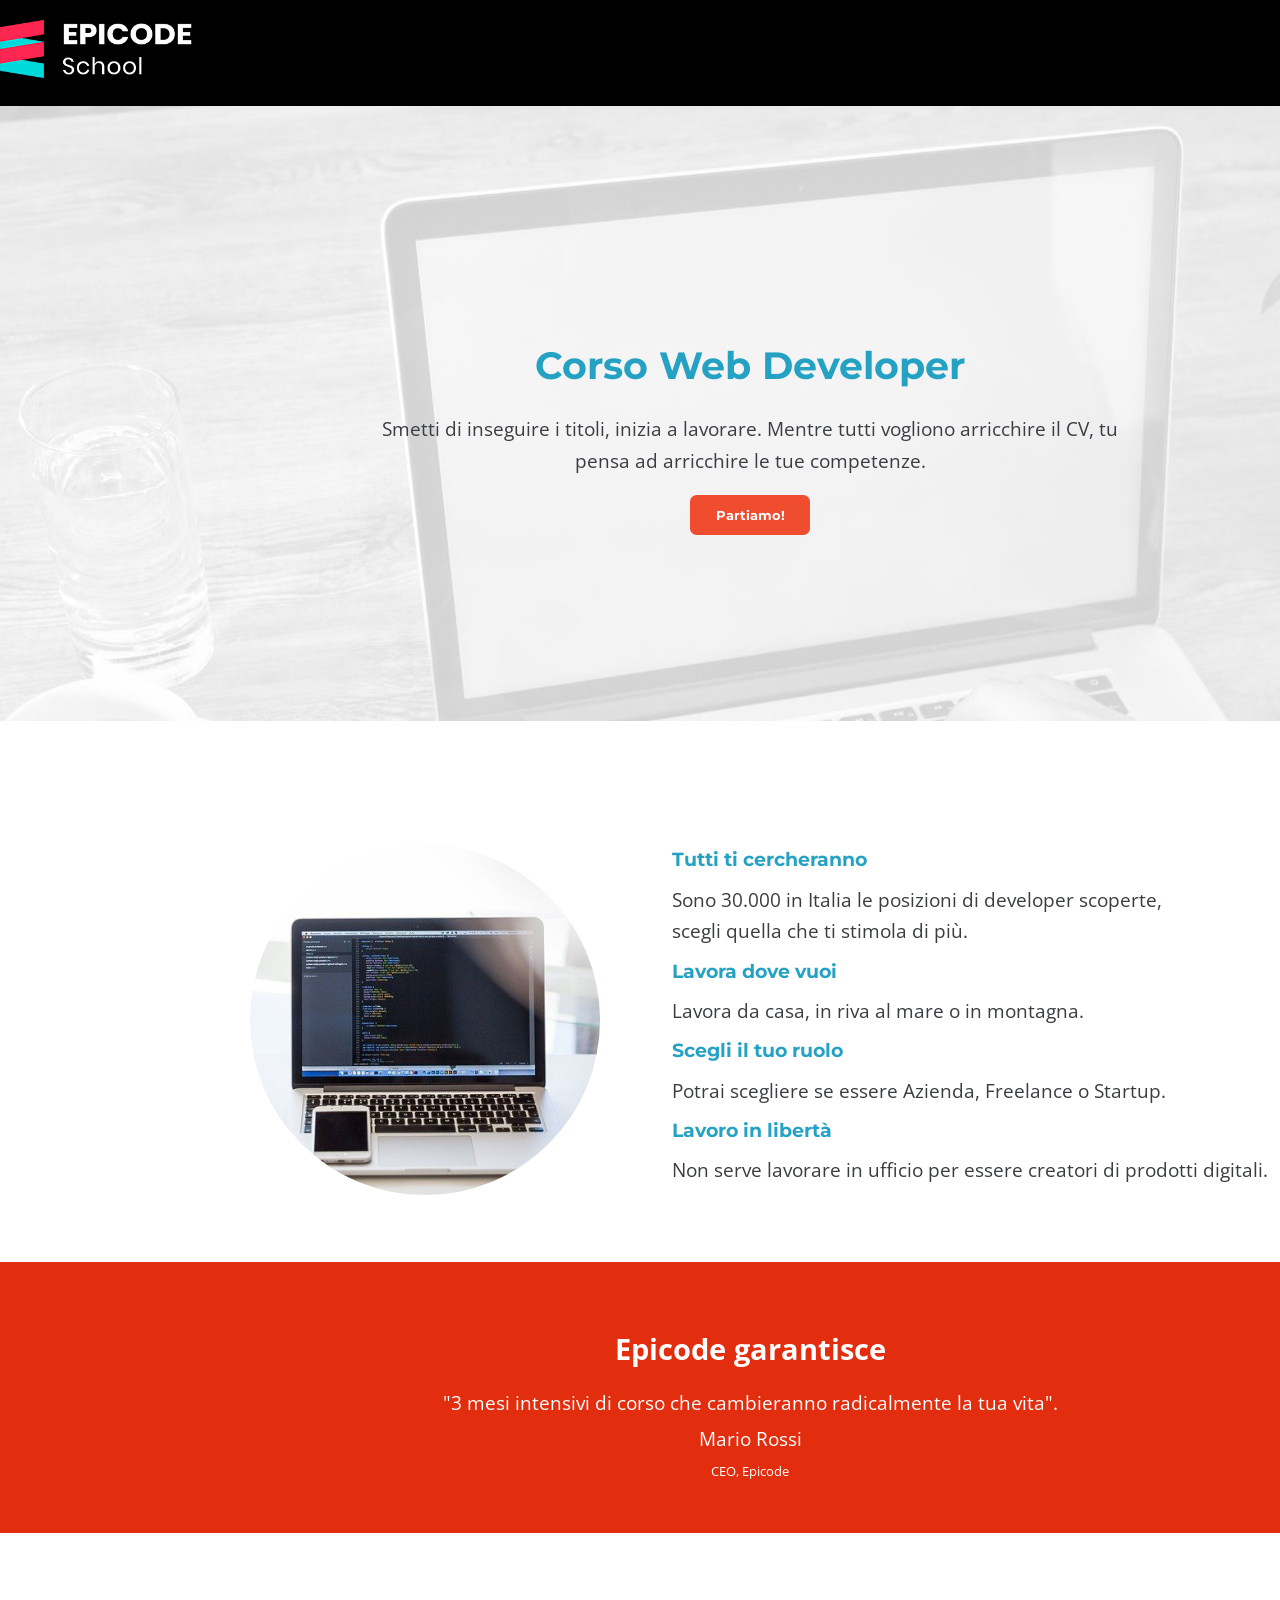
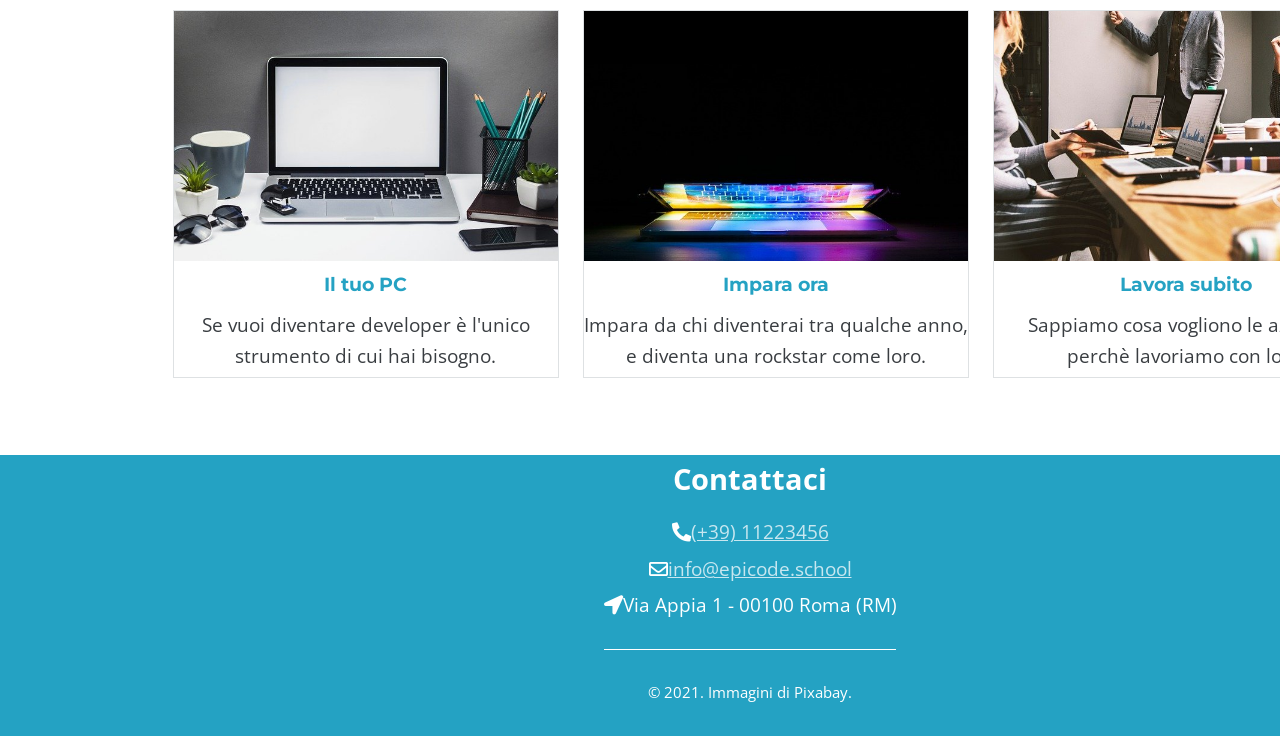
<file: versioneDesktop/index.html>
<!doctype html>
<html lang="en">
  <head>
    <meta charset="UTF-8" />
    <meta name="viewport" content="width=device-width, initial-scale=1.0" />
    <title>versionDesktop</title>

    <!-- Link Font imported from Google Font -->
    <link rel="preconnect" href="https://fonts.googleapis.com" />
    <link rel="preconnect" href="https://fonts.gstatic.com" crossorigin />
    <link
      href="https://fonts.googleapis.com/css2?family=Montserrat:wght@700&family=Open+Sans:wght@400;600&display=swap"
      rel="stylesheet"
    />

    <!-- Link Icons imported from FontAwesome -->
    <link
      rel="stylesheet"
      href="https://cdnjs.cloudflare.com/ajax/libs/font-awesome/5.15.4/css/all.min.css"
      integrity="sha512-1ycn6IcaQQ40/MKBW2W4Rhis/DbILU74C1vSrLJxCq57o941Ym01SwNsOMqvEBFlcgUa6xLiPY/NS5R+E6ztJQ=="
      crossorigin="anonymous"
      referrerpolicy="no-referrer"
    />

    <!-- Link local CSS -->
    <link rel="stylesheet" href="./css/reset.css" />
    <link rel="stylesheet" href="./css/style.css" />
  </head>
  <body>
    <section id="mainSection">
      <header>
        <div>
          <img src="./images/logo.png" alt="logoEpicode" />
        </div>
      </header>
      <main>
        <article id="introduction">
          <h1>Corso Web Developer</h1>
          <p>
            Smetti di inseguire i titoli, inizia a lavorare. Mentre tutti
            vogliono arricchire il CV, tu <br />
            pensa ad arricchire le tue competenze.
          </p>
          <button>Partiamo!</button>
        </article>
        <article id="pros">
          <div>
            <img src="./images/notebook.jpg" />
            <h5>Tutti ti cercheranno</h5>
            <p>
              Sono 30.000 in Italia le posizioni di developer scoperte,<br />
              scegli quella che ti stimola di più.
            </p>
            <h5>Lavora dove vuoi</h5>
            <p>Lavora da casa, in riva al mare o in montagna.</p>
            <h5>Scegli il tuo ruolo</h5>
            <p>Potrai scegliere se essere Azienda, Freelance o Startup.</p>
            <h5>Lavoro in libertà</h5>
            <p>
              Non serve lavorare in ufficio per essere creatori di prodotti
              digitali.
            </p>
          </div>
        </article>
        <article id="ceo">
          <h3>Epicode garantisce</h3>
          <p>
            "3 mesi intensivi di corso che cambieranno radicalmente la tua
            vita".
          </p>
          <p>Mario Rossi</p>
          <p id="signature">CEO, Epicode</p>
        </article>
        <article id="sections">
          <div id="photo1">
            <img src="./images/foto1.jpg" />
            <h6>Il tuo PC</h6>
            <p>
              Se vuoi diventare developer è l'unico<br />
              strumento di cui hai bisogno.
            </p>
          </div>
          <div id="photo2">
            <img src="./images/foto2.jpg" />
            <h6>Impara ora</h6>
            <p>
              Impara da chi diventerai tra qualche anno,<br />
              e diventa una rockstar come loro.
            </p>
          </div>

          <div id="photo3">
            <img src="./images/foto3.jpg" />
            <h6>Lavora subito</h6>
            <p>
              Sappiamo cosa vogliono le aziende,<br />
              perchè lavoriamo con loro.
            </p>
          </div>
        </article>
      </main>
      <footer>
        <footer>
          <section>
            <h4>Contattaci</h4>
            <p>
              <i class="fas fa-phone-alt"></i><a href="#">(+39) 11223456</a>
            </p>
            <p>
              <i class="far fa-envelope"></i><a href="#">info@epicode.school</a>
            </p>
            <p>
              <i class="fas fa-location-arrow"></i>Via Appia 1 - 00100 Roma (RM)
            </p>
          </section>
          <div>
            <address>© 2021. Immagini di Pixabay.</address>
          </div>
        </footer>
      </footer>
    </section>
  </body>
</html>
</file>
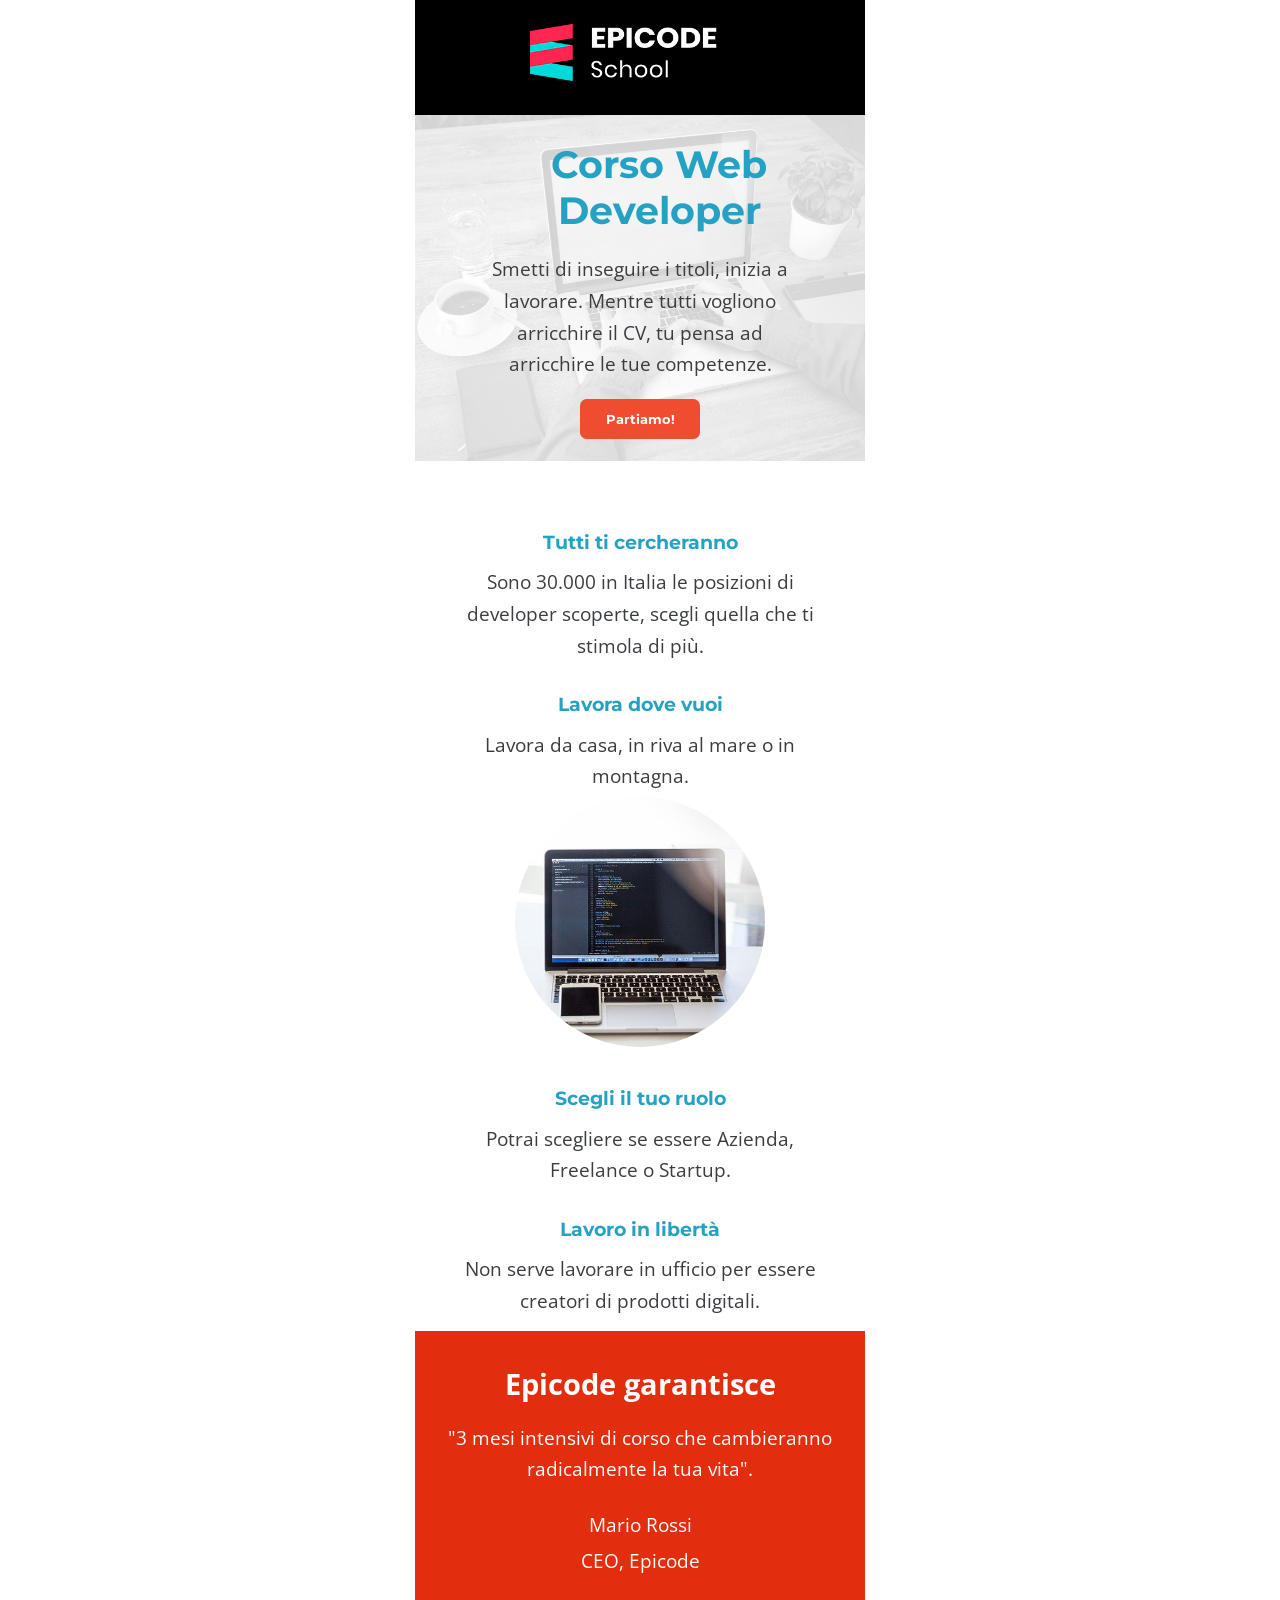
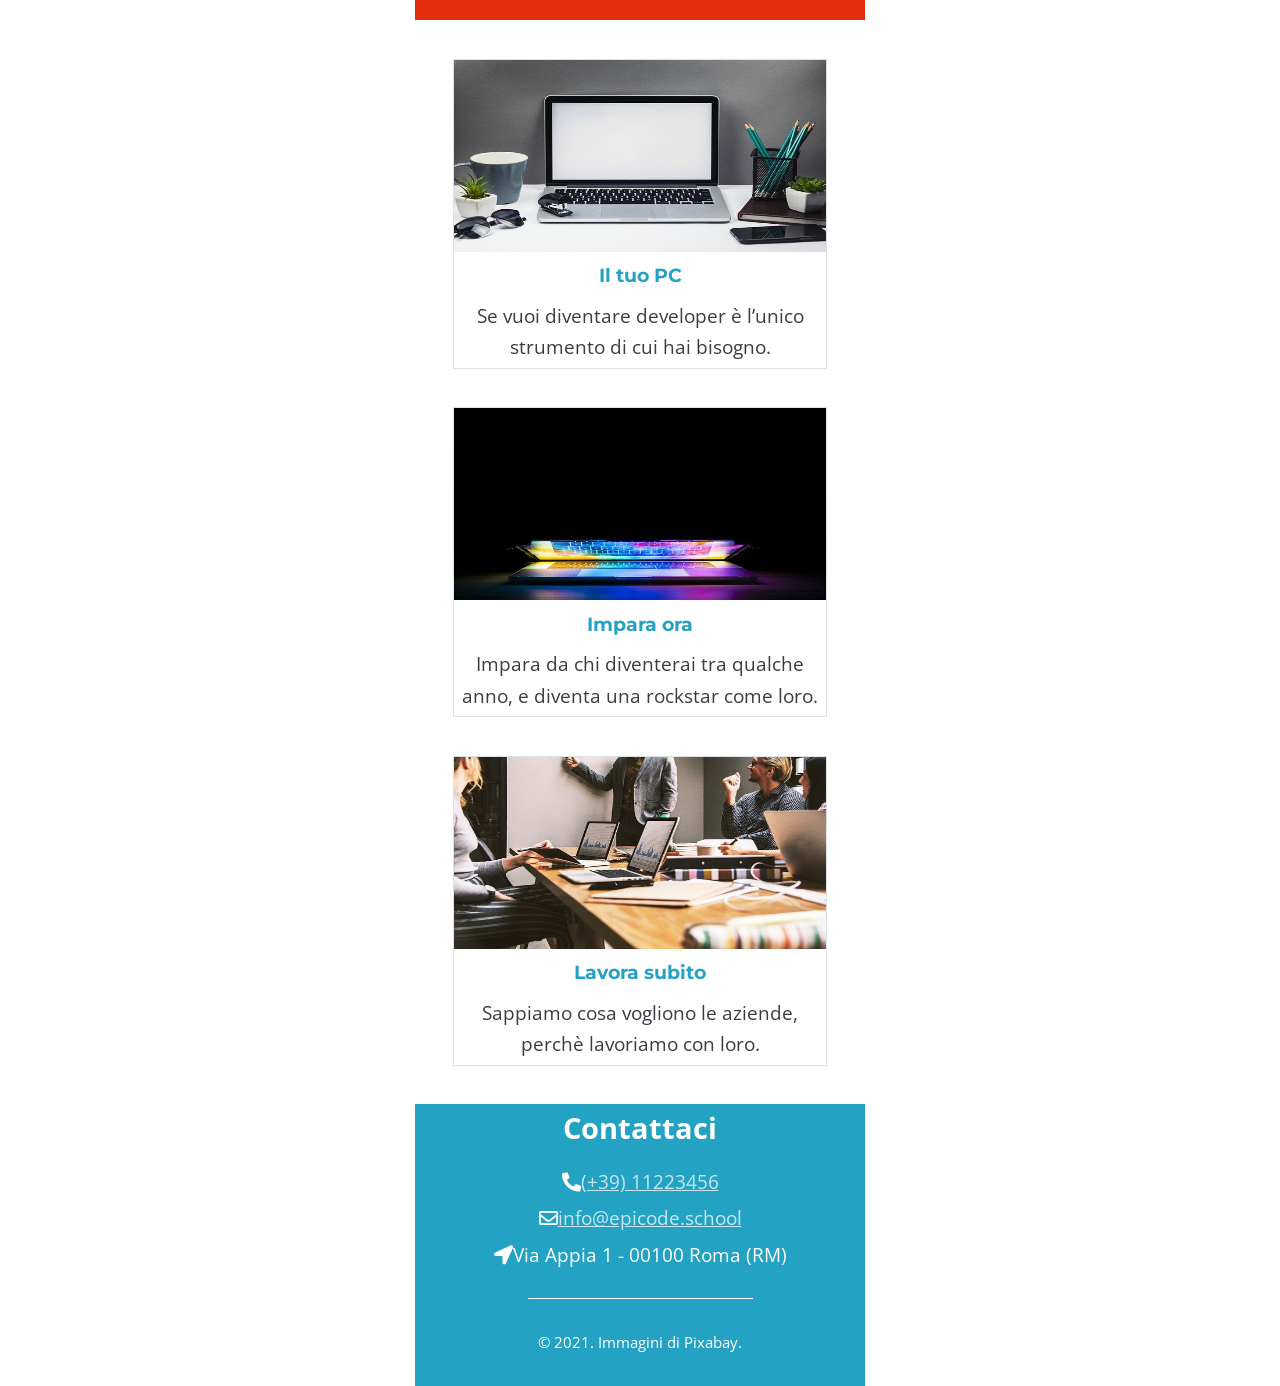
<file: versionMobile/index.html>
<!doctype html>
<html lang="en">
  <head>
    <meta charset="UTF-8" />
    <meta name="viewport" content="width=device-width, initial-scale=1.0" />
    <title>versionMobile</title>

    <!-- Link Font imported from Google Font -->
    <link rel="preconnect" href="https://fonts.googleapis.com" />
    <link rel="preconnect" href="https://fonts.gstatic.com" crossorigin />
    <link
      href="https://fonts.googleapis.com/css2?family=Montserrat:wght@700&family=Open+Sans:wght@400;600&display=swap"
      rel="stylesheet"
    />

    <!-- Link Icons imported from FontAwesome -->
    <link
      rel="stylesheet"
      href="https://cdnjs.cloudflare.com/ajax/libs/font-awesome/5.15.4/css/all.min.css"
      integrity="sha512-1ycn6IcaQQ40/MKBW2W4Rhis/DbILU74C1vSrLJxCq57o941Ym01SwNsOMqvEBFlcgUa6xLiPY/NS5R+E6ztJQ=="
      crossorigin="anonymous"
      referrerpolicy="no-referrer"
    />

    <!-- Link local CSS -->
    <link rel="stylesheet" href="./css/reset.css" />
    <link rel="stylesheet" href="./css/style.css" />
  </head>
  <body>
    <section id="mainColumn">
      <header>
        <!-- HEADER -->
        <div id="divHeader">
          <img id="logoEpicode" src="./images/logo.png" alt="logoEpicode" />
        </div>
      </header>
      <main>
        <!-- MAIN -->
        <div id="divIntroduction">
          <h1>Corso Web Developer</h1>
          <p>
            Smetti di inseguire i titoli, inizia a lavorare. Mentre tutti
            vogliono arricchire il CV, tu pensa ad arricchire le tue competenze.
          </p>
          <button>Partiamo!</button>
        </div>
        <article id="pros">
          <div>
            <h5>Tutti ti cercheranno</h5>
            <p>
              Sono 30.000 in Italia le posizioni di developer scoperte, scegli
              quella che ti stimola di più.
            </p>
          </div>
          <div>
            <h5>Lavora dove vuoi</h5>
            <p>Lavora da casa, in riva al mare o in montagna.</p>
          </div>
          <div>
            <img src="./images/notebook.jpg" alt="computer" />
          </div>
          <div>
            <h5>Scegli il tuo ruolo</h5>
            <p>Potrai scegliere se essere Azienda, Freelance o Startup.</p>
          </div>
          <div>
            <h5>Lavoro in libertà</h5>
            <p>
              Non serve lavorare in ufficio per essere creatori di prodotti
              digitali.
            </p>
          </div>
        </article>
        <div id="testimonial">
          <h3>Epicode garantisce</h3>
          <p>
            "3 mesi intensivi di corso che cambieranno radicalmente la tua
            vita".
          </p>
          <p id="ceo">Mario Rossi</p>
          <p>CEO, Epicode</p>
        </div>
        <article id="segments">
          <div>
            <img src="./images/foto1.jpg" alt="computer" />
            <h6>Il tuo PC</h6>
            <p>
              Se vuoi diventare developer è l’unico strumento di cui hai
              bisogno.
            </p>
          </div>
          <div>
            <img src="./images/foto2.jpg" alt="computer" />
            <h6>Impara ora</h6>
            <p>
              Impara da chi diventerai tra qualche anno, e diventa una rockstar
              come loro.
            </p>
          </div>
          <div>
            <img src="./images/foto3.jpg" alt="posto di lavoro" />
            <h6>Lavora subito</h6>
            <p>Sappiamo cosa vogliono le aziende, perchè lavoriamo con loro.</p>
          </div>
        </article>
      </main>
      <footer>
        <section>
          <h4>Contattaci</h4>
          <p><i class="fas fa-phone-alt"></i><a href="#">(+39) 11223456</a></p>
          <p>
            <i class="far fa-envelope"></i><a href="#">info@epicode.school</a>
          </p>
          <p>
            <i class="fas fa-location-arrow"></i>Via Appia 1 - 00100 Roma (RM)
          </p>
        </section>
        <div>
          <address>© 2021. Immagini di Pixabay.</address>
        </div>
      </footer>
    </section>
  </body>
</html>
</file>
<file: versioneDesktop/css/style.css>
/* Your styles here */
/* BODY */
body {
  font-family: "Open Sans", sans-serif;
  font-size: 1.2rem;
  line-height: 1.65;
  color: #393d41;
}

/* HEADINGS */
h1,
h2,
h5,
h6 {
  font-family: "Montserrat", sans-serif;
  font-weight: 700;
  line-height: 1.5;
  color: #25a2c3;
}

/* BOTTONI */
button,
.btn {
  font-family: "Montserrat", sans-serif;
  font-weight: 700;
  background-color: #f04c2f;
  color: white;
}

/* FOOTER */
footer {
  background-color: #25a2c3;
  color: #c8e7f0;
}

footer h1 {
  color: white;
}

footer a {
  color: #c8e7f0;
}

#mainSection {
  width: 1500px;
  margin: 0 auto;
}

header div {
  background-color: black;
  margin-bottom: 0;
}

header img {
  width: 10em;
  padding-bottom: 1em;
  padding-top: 1em;
}

#introduction {
  background-image: url(../images/banner.jpg);
  height: 20em;
  background-position: 50% 5%;
  text-align: center;
  padding-top: 12em;
}

#introduction h1 {
  margin-top: 0em;
}

button {
  border: 0;
  width: 9em;
  height: 3em;
  border-radius: 0.5em;
  margin-top: 1em;
}

#pros {
  display: inline-block;
  padding-top: 6em;
  padding-left: 13em;
  padding-bottom: 3.5em;
}

#pros img {
  width: 350px;
  height: 350px;
  border-radius: 50%;
  float: left;
}

#pros p,
h5 {
  padding-left: 22em;
}

#ceo {
  padding-top: 2.5em;
  padding-bottom: 2.5em;
  background-color: #e22d0e;
  color: white;
  text-align: center;
}

#signature {
  display: block;
  font-size: 0.7em;
}

#sections {
  margin-top: 4em;
  padding-left: 9em;
  margin-bottom: 4em;
}

#sections div {
  border: 1px solid #dee1e3;
  display: inline-block;
  text-align: center;
  margin-right: 1em;
}

#sections img {
  width: 20em;
  height: 13em;
  display: block;
}

#sections p {
  text-align: center;
}

h6 {
  text-align: center;
}

footer {
  background-color: #24a2c3;
  color: white;
  text-align: center;
}

footer h4 {
  font-size: 1.5em;
}

footer div {
  width: 19em;
  margin: auto;
  border-top: 1px solid white;
  font-size: 0.8em;
  margin-top: 1.8em;
  padding-top: 2em;
  padding-bottom: 2em;
}
</file>
<file: versionMobile/css/style.css>
/* Your styles here */
/* BODY */
body {
  font-family: "Open Sans", sans-serif;
  font-size: 1.2rem;
  line-height: 1.65;
  color: #393d41;
}

/* HEADINGS */
h1,
h2,
h5,
h6 {
  font-family: "Montserrat", sans-serif;
  font-weight: 700;
  line-height: 1.5;
  color: #25a2c3;
}

/* BOTTONI */
button,
.btn {
  font-family: "Montserrat", sans-serif;
  font-weight: 700;
  background-color: #f04c2f;
  color: white;
}

/* FOOTER */
footer {
  background-color: #25a2c3;
  color: #c8e7f0;
}

footer h1 {
  color: white;
}

footer a {
  color: #c8e7f0;
}

#mainColumn {
  width: 450px;
  margin: 0 auto;
}

#divHeader {
  margin: 0 auto;
  height: 6em;
  background-color: black;
}

#logoEpicode {
  height: 3em;
  display: block;
  padding-left: 6em;
  padding-top: 1.2em;
}

#divIntroduction {
  margin-top: 0;
  background-image: url(../images/banner.jpg);
  background-size: 27em;
  background-position: center 30%;
  height: 18em;
}

#divIntroduction h1 {
  margin-top: 0;
  text-align: center;
  padding-left: 1em;
  padding-top: 0.7em;
  line-height: 1.2;
}

#divIntroduction p {
  padding-left: 3em;
  padding-right: 3em;
  text-align: center;
  margin-bottom: 1em;
}

#divIntroduction button {
  display: block;
  margin: 0 auto;
  border: 0px;
  width: 9em;
  height: 3em;
  border-radius: 0.5em;
}

#pros {
  text-align: center;
  padding-top: 2em;
  padding-left: 2em;
  padding-right: 2em;
}

#pros img {
  width: 250px;
  height: 250px;
  border-radius: 50%;
}

#pros h5 {
  margin-top: 1.5em;
}

#testimonial {
  background-color: #e22d0e;
  color: white;
  text-align: center;
  padding-bottom: 2em;
}

#testimonial h3 {
  padding-top: 1em;
}

#ceo {
  padding-top: 1em;
}

#segments div {
  margin: 2em;
  text-align: center;
  border: 1px solid #dee1e3;
}

#segments img {
  width: 100%;
  height: 10em;
  display: block;
}

footer {
  background-color: #24a2c3;
  color: white;
  text-align: center;
}

footer h4 {
  font-size: 1.5em;
}

footer div {
  width: 50%;
  margin: auto;
  border-top: 1px solid white;
  font-size: 0.8em;
  margin-top: 1.8em;
  padding-top: 2em;
  padding-bottom: 2em;
}
</file>
